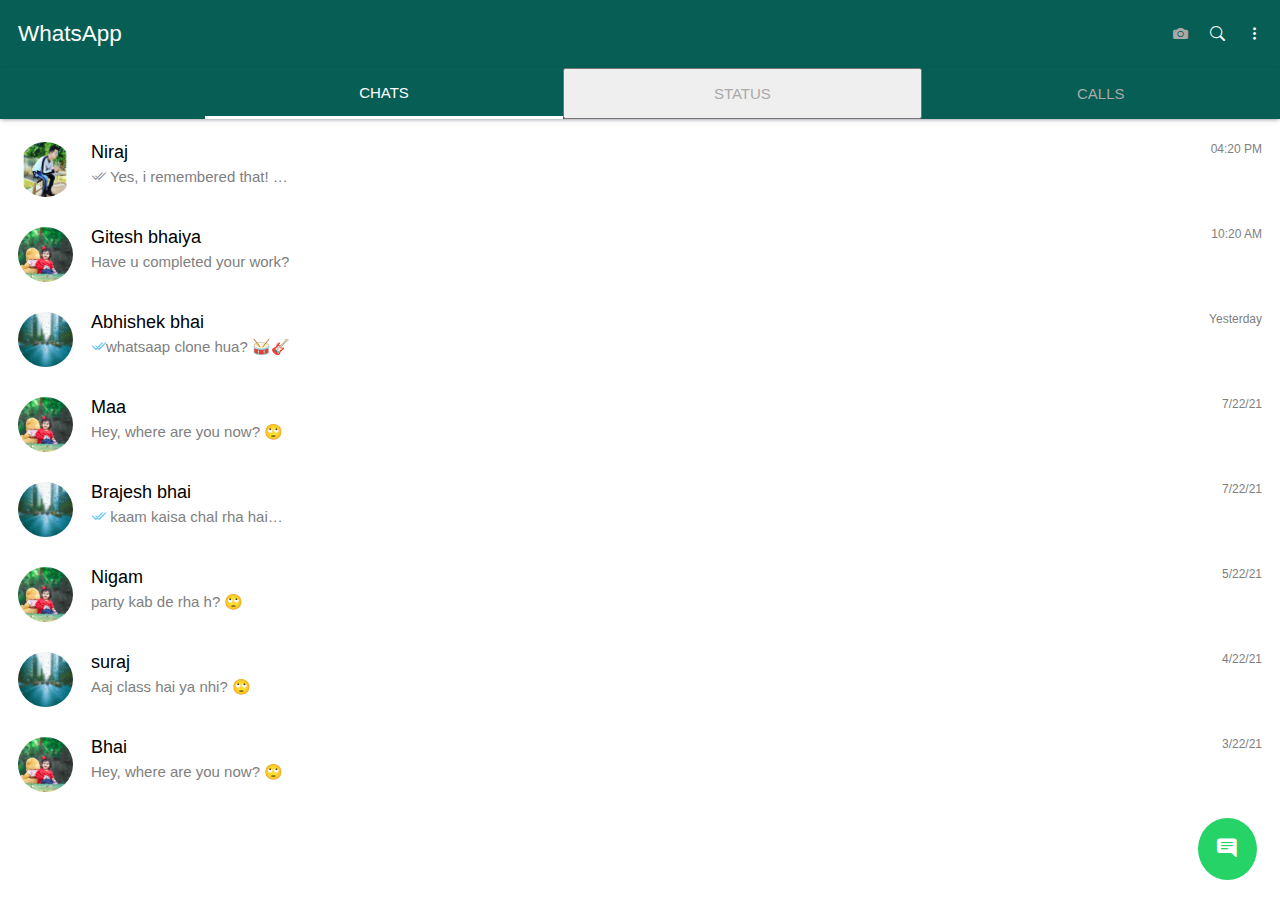
<file: index.html>
<!DOCTYPE html>
<html lang="en">
<head>
    <meta charset="UTF-8">
    <meta name="viewport" content="width=device-width, initial-scale=1.0">
  <title>WhatsApp</title>
  <link rel="stylesheet" href="./style.css">
  <link rel="icon" type="image/x-icon" href="wp.png" />

  <link rel="stylesheet" href="https://cdn.jsdelivr.net/npm/bootstrap-icons@1.5.0/font/bootstrap-icons.css" />
  <link rel="stylesheet" href="https://cdnjs.cloudflare.com/ajax/libs/font-awesome/6.4.2/css/all.min.css" integrity="sha512-z3gLpd7yknf1YoNbCzqRKc4qyor8gaKU1qmn+CShxbuBusANI9QpRohGBreCFkKxLhei6S9CQXFEbbKuqLg0DA==" crossorigin="anonymous" referrerpolicy="no-referrer" />

</head>


<!-- Body section starte here -->


<body>

  <header>

    <div class="container">

      <h1 class="logo">WhatsApp</h1>

      <div>
        <!-- <span class="bi bi-camera-fill nav"></span> -->

        <a role="button" class="bi bi-camera-fill nav"></a>
        <a role="button" class="bi bi-search icon"></a>
        <a role="button" class="bi bi-three-dots-vertical icon menu"></a>

      </div>

    </div>

  </header>

 
  <nav class="nav-bar">

    
    <i class="fa-solid fa-users-line"></i>

    <a role="button" class="nav active">Chats</a>

    <!-- <a role="button" class="nav">Status</a> -->
    <button class="nav" statuscall()>status</button>

    <a role="button" class="nav">Calls</a>

  </nav>

 <!-- Chat section starts here -->

 

  <!-- chat 1 -->

  <section class="chats">

    <div class="container">

      <div class="chat">

        <div class="info">

          <img class="photo" src="./nk230843503_169278971838405_2798856499234106203_n.jpg" alt="User" />

          <div>

            <h6 class="username">Niraj</h6>
            <!-- <a href="./niraj.html"> <h6 class="username">Niraj</h6></a> -->

            <p class="recent-chat">

              <i class="bi bi-check2-all"></i> Yes, i remembered that! 😄

            </p>

          </div>

        </div>

        <small class="recent-chat-time"> 04:20 PM </small>

      </div>

 
      <!-- chat 2 -->

      <div class="chat">

        <div class="info">

          <img class="photo" src="./natural-photo-studio-pragati-colony-sangli-photo-studios-m4neoieuxq.jpg" alt="User" />

          <div>

            <h6 class="username">Gitesh bhaiya</h6>

            <p class="recent-chat">Have u completed your work?</p>

          </div>

        </div>

        <small class="recent-chat-time"> 10:20 AM </small>

      </div>

      <!-- chat 3 -->

 

      <div class="chat">

        <div class="info">

          <img class="photo" src="./pexels-pixabay-531880 (1).jpg" alt="User" />

          <div>

            <h6 class="username">Abhishek bhai</h6>

            <p class="recent-chat">

              <i class="bi bi-check2-all read"></i>whatsaap clone hua?

              🥁🎸

            </p>

          </div>

        </div>

        <small class="recent-chat-time"> Yesterday </small>

      </div>

      <!-- chat 4 -->

      <div class="chat">

        <div class="info">

          <img class="photo" src="./natural-photo-studio-pragati-colony-sangli-photo-studios-m4neoieuxq.jpg" alt="User" />

          <div>

            <h6 class="username">Maa</h6>

            <p class="recent-chat">Hey, where are you now? 🙄</p>

          </div>

        </div>

        <small class="recent-chat-time"> 7/22/21 </small>

      </div>

      <!-- chat 5 -->

      <div class="chat">

        <div class="info">

          <img class="photo" src="./pexels-pixabay-531880 (1).jpg" alt="User" />

          <div>

            <h6 class="username">Brajesh bhai</h6>

            <p class="recent-chat">

              <i class="bi bi-check2-all read"></i> kaam kaisa chal rha hai?

              for 2 weeks?

            </p>

          </div>

        </div>

        <small class="recent-chat-time"> 7/22/21 </small>

      </div>

      <!-- chat 6 -->

      <div class="chat">

        <div class="info">

          <img class="photo" src="./natural-photo-studio-pragati-colony-sangli-photo-studios-m4neoieuxq.jpg" alt="User" />

          <div>

            <h6 class="username">Nigam</h6>

            <p class="recent-chat">party kab de rha h? 🙄</p>

          </div>

        </div>

        <small class="recent-chat-time"> 5/22/21 </small>

      </div>
      <!-- chat 7 -->

      <div class="chat">

        <div class="info">

          <img class="photo" src="./pexels-pixabay-531880 (1).jpg" alt="User" />

          <div>

            <h6 class="username">suraj</h6>

            <p class="recent-chat">Aaj class hai ya nhi? 🙄</p>

          </div>

        </div>

        <small class="recent-chat-time"> 4/22/21 </small>

      </div>
      <!-- chat 8 -->

      <div class="chat">

        <div class="info">

          <img class="photo" src="./natural-photo-studio-pragati-colony-sangli-photo-studios-m4neoieuxq.jpg" alt="User" />

          <div>

            <h6 class="username">Bhai</h6>

            <p class="recent-chat">Hey, where are you now? 🙄</p>

          </div>

        </div>

        <small class="recent-chat-time"> 3/22/21 </small>

      </div>

      <!-- Contact button on the whatsapp -->

      <button type="button" class="bi bi-chat-right-text-fill contact-button"></button>

    </div>

  </section>

</body>
</html>
</file>
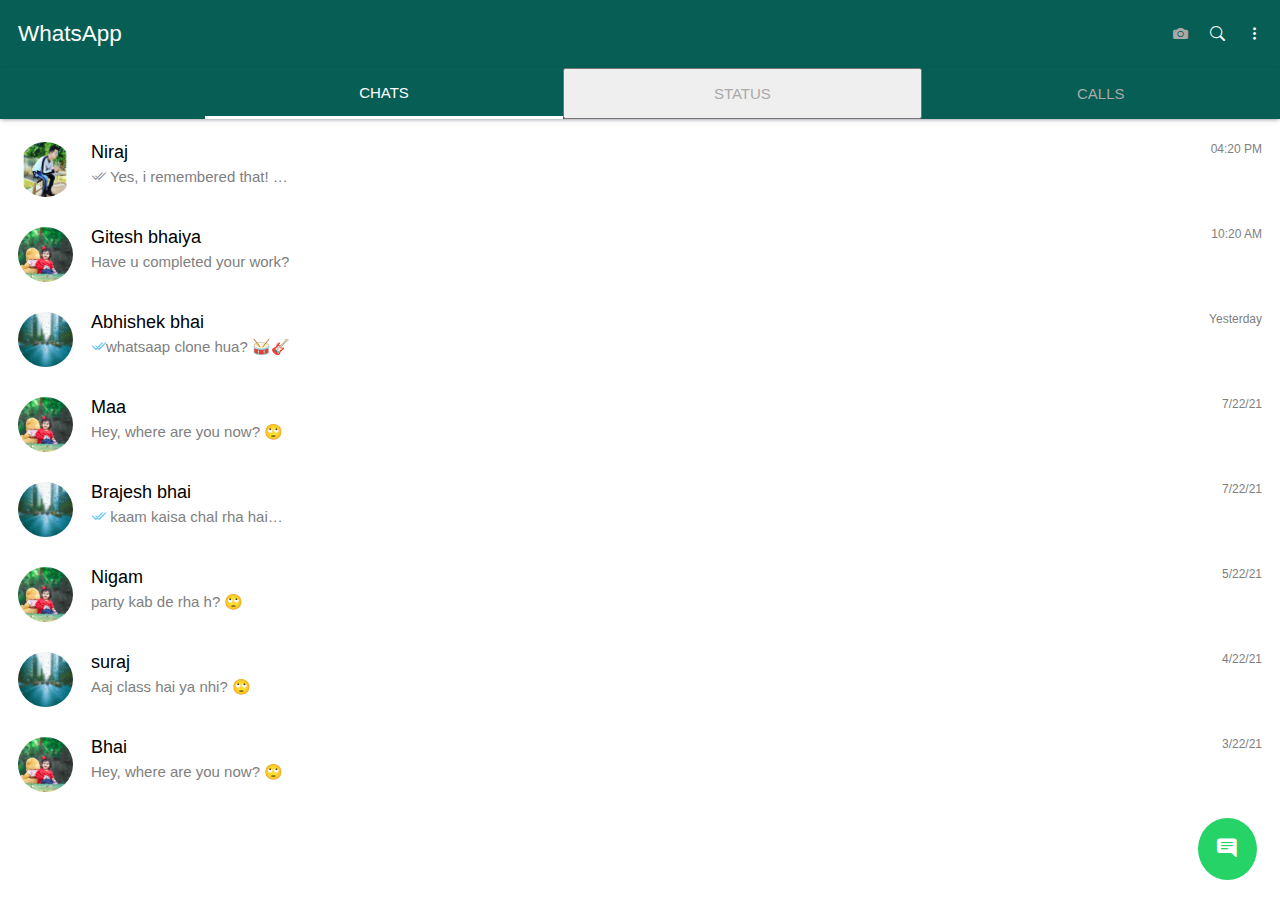
<file: mobilewhatsapp.html>
<!DOCTYPE html>
<html lang="en">
<head>
    <meta charset="UTF-8">
    <meta name="viewport" content="width=device-width, initial-scale=1.0">
  <title>WhatsApp</title>
  <link rel="stylesheet" href="./mobilewhatsapp.css">
  <link rel="icon" type="image/x-icon" href="wp.png" />

  <link rel="stylesheet" href="https://cdn.jsdelivr.net/npm/bootstrap-icons@1.5.0/font/bootstrap-icons.css" />
  <link rel="stylesheet" href="https://cdnjs.cloudflare.com/ajax/libs/font-awesome/6.4.2/css/all.min.css" integrity="sha512-z3gLpd7yknf1YoNbCzqRKc4qyor8gaKU1qmn+CShxbuBusANI9QpRohGBreCFkKxLhei6S9CQXFEbbKuqLg0DA==" crossorigin="anonymous" referrerpolicy="no-referrer" />

</head>


<!-- Body section starte here -->


<body>

  <header>

    <div class="container">

      <h1 class="logo">WhatsApp</h1>

      <div>
        <!-- <span class="bi bi-camera-fill nav"></span> -->

        <a role="button" class="bi bi-camera-fill nav"></a>
        <a role="button" class="bi bi-search icon"></a>
        <a role="button" class="bi bi-three-dots-vertical icon menu"></a>

      </div>

    </div>

  </header>

 
  <nav class="nav-bar">

    
    <i class="fa-solid fa-users-line"></i>

    <a role="button" class="nav active">Chats</a>

    <!-- <a role="button" class="nav">Status</a> -->
    <button class="nav" statuscall()>status</button>

    <a role="button" class="nav">Calls</a>

  </nav>

 <!-- Chat section starts here -->

 

  <!-- chat 1 -->

  <section class="chats">

    <div class="container">

      <div class="chat">

        <div class="info">

          <img class="photo" src="./nk230843503_169278971838405_2798856499234106203_n.jpg" alt="User" />

          <div>

            <h6 class="username">Niraj</h6>
            <!-- <a href="./niraj.html"> <h6 class="username">Niraj</h6></a> -->

            <p class="recent-chat">

              <i class="bi bi-check2-all"></i> Yes, i remembered that! 😄

            </p>

          </div>

        </div>

        <small class="recent-chat-time"> 04:20 PM </small>

      </div>

 
      <!-- chat 2 -->

      <div class="chat">

        <div class="info">

          <img class="photo" src="./natural-photo-studio-pragati-colony-sangli-photo-studios-m4neoieuxq.jpg" alt="User" />

          <div>

            <h6 class="username">Gitesh bhaiya</h6>

            <p class="recent-chat">Have u completed your work?</p>

          </div>

        </div>

        <small class="recent-chat-time"> 10:20 AM </small>

      </div>

      <!-- chat 3 -->

 

      <div class="chat">

        <div class="info">

          <img class="photo" src="./pexels-pixabay-531880 (1).jpg" alt="User" />

          <div>

            <h6 class="username">Abhishek bhai</h6>

            <p class="recent-chat">

              <i class="bi bi-check2-all read"></i>whatsaap clone hua?

              🥁🎸

            </p>

          </div>

        </div>

        <small class="recent-chat-time"> Yesterday </small>

      </div>

      <!-- chat 4 -->

      <div class="chat">

        <div class="info">

          <img class="photo" src="./natural-photo-studio-pragati-colony-sangli-photo-studios-m4neoieuxq.jpg" alt="User" />

          <div>

            <h6 class="username">Maa</h6>

            <p class="recent-chat">Hey, where are you now? 🙄</p>

          </div>

        </div>

        <small class="recent-chat-time"> 7/22/21 </small>

      </div>

      <!-- chat 5 -->

      <div class="chat">

        <div class="info">

          <img class="photo" src="./pexels-pixabay-531880 (1).jpg" alt="User" />

          <div>

            <h6 class="username">Brajesh bhai</h6>

            <p class="recent-chat">

              <i class="bi bi-check2-all read"></i> kaam kaisa chal rha hai?

              for 2 weeks?

            </p>

          </div>

        </div>

        <small class="recent-chat-time"> 7/22/21 </small>

      </div>

      <!-- chat 6 -->

      <div class="chat">

        <div class="info">

          <img class="photo" src="./natural-photo-studio-pragati-colony-sangli-photo-studios-m4neoieuxq.jpg" alt="User" />

          <div>

            <h6 class="username">Nigam</h6>

            <p class="recent-chat">party kab de rha h? 🙄</p>

          </div>

        </div>

        <small class="recent-chat-time"> 5/22/21 </small>

      </div>
      <!-- chat 7 -->

      <div class="chat">

        <div class="info">

          <img class="photo" src="./pexels-pixabay-531880 (1).jpg" alt="User" />

          <div>

            <h6 class="username">suraj</h6>

            <p class="recent-chat">Aaj class hai ya nhi? 🙄</p>

          </div>

        </div>

        <small class="recent-chat-time"> 4/22/21 </small>

      </div>
      <!-- chat 8 -->

      <div class="chat">

        <div class="info">

          <img class="photo" src="./natural-photo-studio-pragati-colony-sangli-photo-studios-m4neoieuxq.jpg" alt="User" />

          <div>

            <h6 class="username">Bhai</h6>

            <p class="recent-chat">Hey, where are you now? 🙄</p>

          </div>

        </div>

        <small class="recent-chat-time"> 3/22/21 </small>

      </div>

      <!-- Contact button on the whatsapp -->

      <button type="button" class="bi bi-chat-right-text-fill contact-button"></button>

    </div>

  </section>

</body>
</html>
</file>
<file: style.css>
:root {

    font-size: 15px;

    --primaryColor: #075e54;

    --secondaryColor: #aaa9a8;

    --tertierColor: #25d366;

  }



  * {

    margin: 0;

    padding: 0;

    font-family: inherit;

    font-size: inherit;

  }



  body {

    font-family: Helvetica;

    font-weight: 300;

  }



  img {

    object-fit: cover;

    width: 100%;

  }

  



  .container {

    margin: 0 1.2em;

  }



  header {

    background-color: var(--primaryColor);

    padding: 1.4em 0;

  }

  header .container {

    display: flex;

    justify-content: space-between;

    align-items: center;

    color: white;

  }



  header .logo {

    font-size: 1.5rem;

    font-weight: 300;

  }



  header .menu {

    margin-left: 18px;
    

  }
  header .nav {
    margin-right: 18px; 

  }

  .nav-bar {

    background-color: var(--primaryColor);

    margin-bottom: 8px;

    display: grid;

    grid-template-columns: 16% 28% 28% 28%;

    justify-items: space-between;

    align-items: center;

    text-align: center;

    box-shadow: rgba(50, 50, 93, 0.25) 0px 2px 5px -1px,

      rgba(0, 0, 0, 0.3) 0px 1px 3px -1px;

  }



  .nav {

    color: var(--secondaryColor);

    text-transform: uppercase;

    padding: 1em 0;

  }



  .nav.active {

    border-bottom: 3px solid white;

    color: white;

  }



  .chat {

    padding: 1em 0;

    display: flex;

    justify-content: space-between;

  }



  .chat .info {

    display: flex;

  }



  .chat .username {

    font-size: 1.2rem;

    margin-bottom: 5px;

    font-weight: 300;

  }



  .chat .recent-chat {

    color: gray;

    max-width: 200px;

    text-overflow: ellipsis;

    overflow: hidden;

    white-space: nowrap;

  }



  .chat .recent-chat .read {

    color: #34b7f1;

  }



  .chat .photo {

    width: 55px;

    height: 55px;

    border-radius: 50%;

    margin-right: 18px;

  }



  .chat .recent-chat-time {

    font-size: 12px;

    color: gray;

  }



  .contact-button {

    padding: 1em;

    border: 0;

    border-radius: 50%;

    color: white;

    transform: rotate(0deg);

    font-size: 1.3rem;

    position: fixed;

    bottom: 20px;

    right: 1.2em;

    background-color: var(--tertierColor);

  }

/* </style> */
</file>
<file: mobilewhatsapp.css>
:root {

    font-size: 15px;

    --primaryColor: #075e54;

    --secondaryColor: #aaa9a8;

    --tertierColor: #25d366;

  }



  * {

    margin: 0;

    padding: 0;

    font-family: inherit;

    font-size: inherit;

  }



  body {

    font-family: Helvetica;

    font-weight: 300;

  }



  img {

    object-fit: cover;

    width: 100%;

  }

  



  .container {

    margin: 0 1.2em;

  }



  header {

    background-color: var(--primaryColor);

    padding: 1.4em 0;

  }

  header .container {

    display: flex;

    justify-content: space-between;

    align-items: center;

    color: white;

  }



  header .logo {

    font-size: 1.5rem;

    font-weight: 300;

  }



  header .menu {

    margin-left: 18px;
    

  }
  header .nav {
    margin-right: 18px; 

  }

  .nav-bar {

    background-color: var(--primaryColor);

    margin-bottom: 8px;

    display: grid;

    grid-template-columns: 16% 28% 28% 28%;

    justify-items: space-between;

    align-items: center;

    text-align: center;

    box-shadow: rgba(50, 50, 93, 0.25) 0px 2px 5px -1px,

      rgba(0, 0, 0, 0.3) 0px 1px 3px -1px;

  }



  .nav {

    color: var(--secondaryColor);

    text-transform: uppercase;

    padding: 1em 0;

  }



  .nav.active {

    border-bottom: 3px solid white;

    color: white;

  }



  .chat {

    padding: 1em 0;

    display: flex;

    justify-content: space-between;

  }



  .chat .info {

    display: flex;

  }



  .chat .username {

    font-size: 1.2rem;

    margin-bottom: 5px;

    font-weight: 300;

  }



  .chat .recent-chat {

    color: gray;

    max-width: 200px;

    text-overflow: ellipsis;

    overflow: hidden;

    white-space: nowrap;

  }



  .chat .recent-chat .read {

    color: #34b7f1;

  }



  .chat .photo {

    width: 55px;

    height: 55px;

    border-radius: 50%;

    margin-right: 18px;

  }



  .chat .recent-chat-time {

    font-size: 12px;

    color: gray;

  }



  .contact-button {

    padding: 1em;

    border: 0;

    border-radius: 50%;

    color: white;

    transform: rotate(0deg);

    font-size: 1.3rem;

    position: fixed;

    bottom: 20px;

    right: 1.2em;

    background-color: var(--tertierColor);

  }

/* </style> */
</file>
